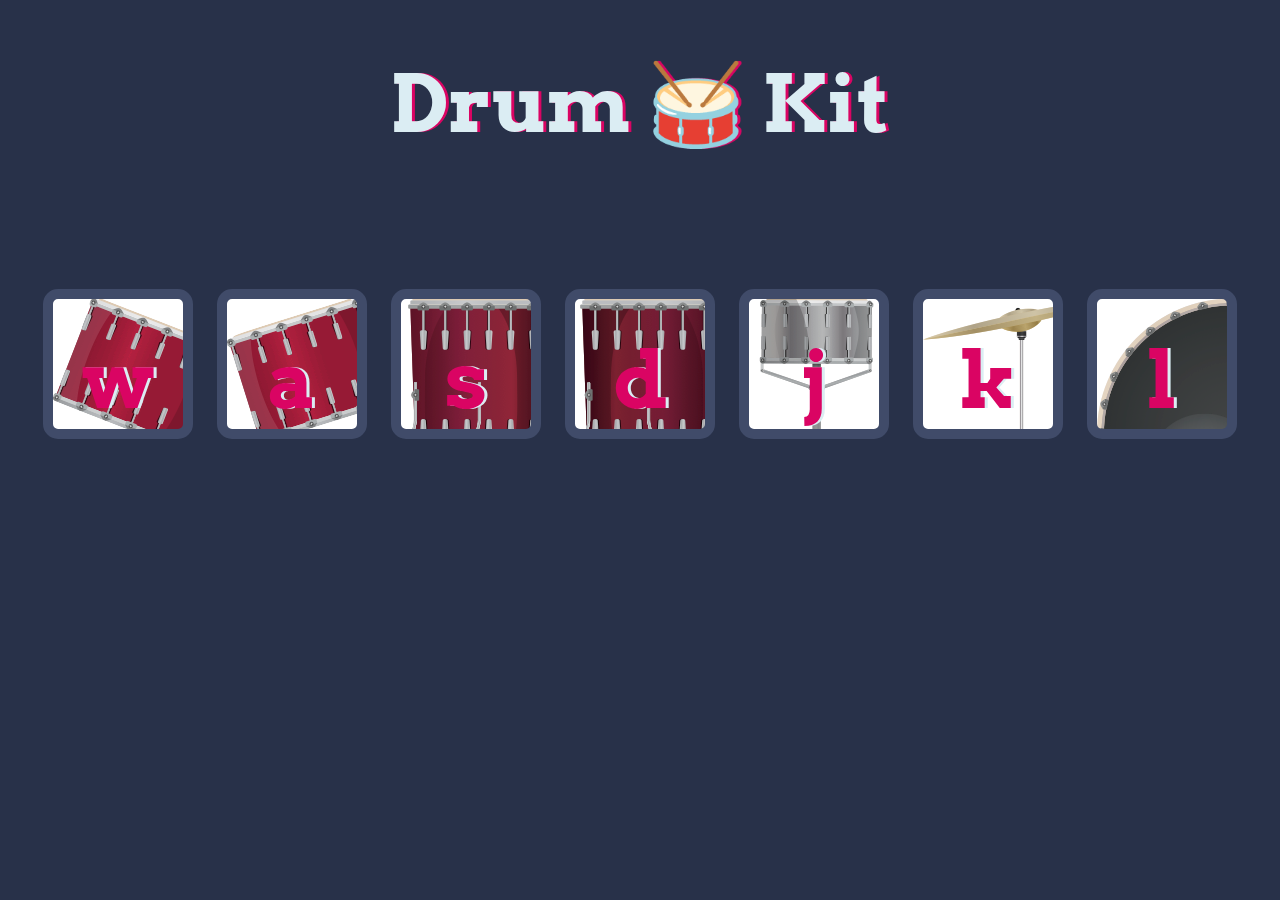
<file: Drum Kit/index.html>
<!DOCTYPE html>
<html lang="en" dir="ltr">

<head>
  <meta charset="utf-8">
  <title>Drum Kit</title>
  <link rel="stylesheet" href="styles.css">
  <link href="https://fonts.googleapis.com/css?family=Arvo" rel="stylesheet">
</head>

<body>

  <h1 id="title">Drum 🥁 Kit</h1>
  <div class="set">
    <button class="w drum">w</button>
    <button class="a drum">a</button>
    <button class="s drum">s</button>
    <button class="d drum">d</button>
    <button class="j drum">j</button>
    <button class="k drum">k</button>
    <button class="l drum">l</button>
  </div>

<script src="index.js" charset="utf-8"></script>
</body>
</html>
</file>
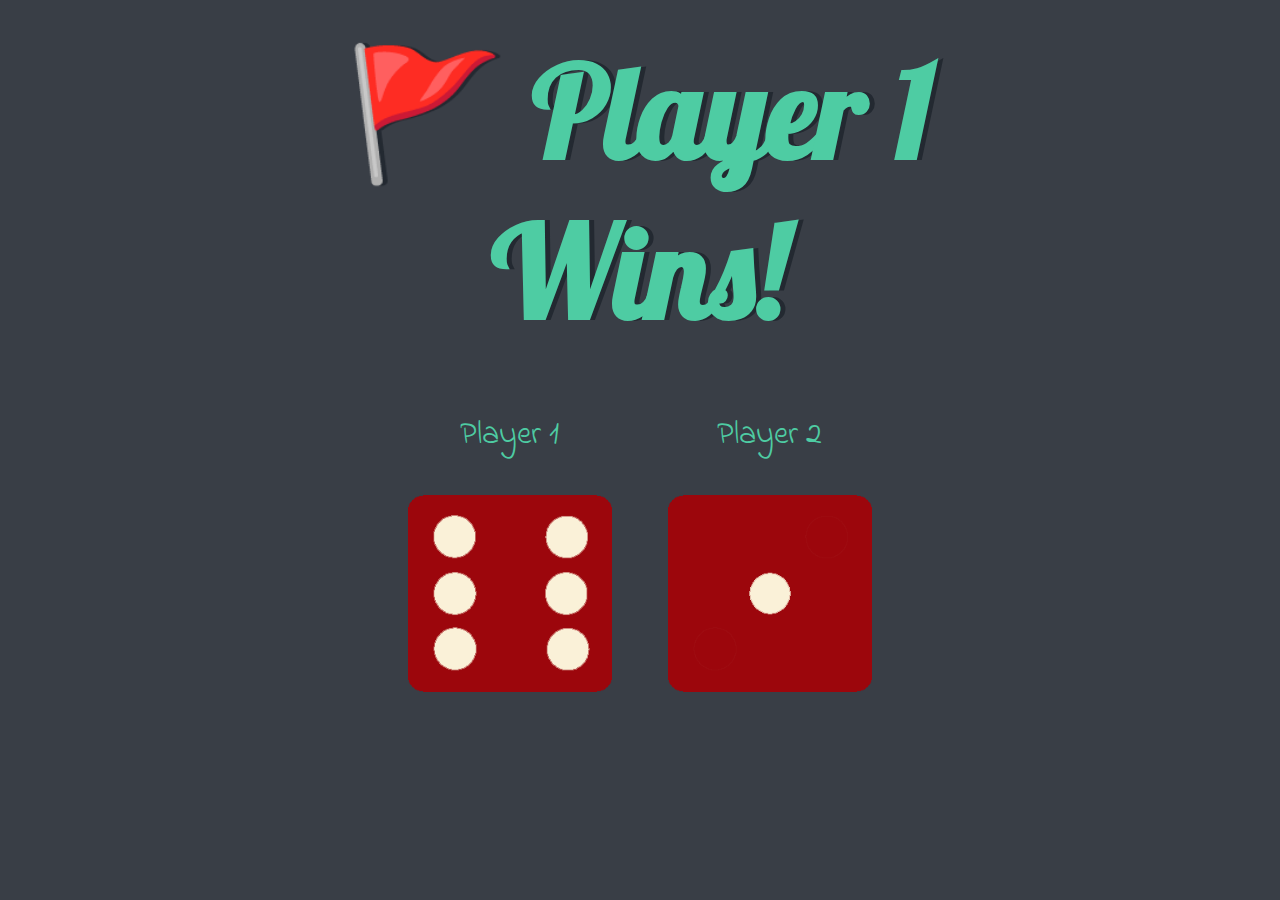
<file: Dicee Challenge - Completed/dicee.html>
<!DOCTYPE html>
<html lang="en" dir="ltr">
  <head>
    <meta charset="utf-8">
    <title>Dicee</title>
    <link rel="stylesheet" href="styles.css">
    <link href="https://fonts.googleapis.com/css?family=Indie+Flower|Lobster" rel="stylesheet">

  </head>
  <body>

    <div class="container">
      <h1>Refresh Me</h1>
      
      <div class="dice">
        <p>Player 1</p>
        <img class="img1" src="images/dice6.png">
      </div>

      <div class="dice">
        <p>Player 2</p>
        <img class="img2" src="images/dice6.png">
      </div>

    </div>

    <script src="index.js" charset="utf-8"></script>

      </body>
    </html>
</file>
<file: Drum Kit/styles.css>
body {
  text-align: center;
  background-color: #283149;
}

h1 {
  font-size: 5rem;
  color: #DBEDF3;
  font-family: "Arvo", cursive;
  text-shadow: 3px 0 #DA0463;

}

.w {
  background-image: url("images/tom1.png");
}

.a {
     background-image: url("images/tom2.png");
}

.s {
background-image: url("images/tom3.png");
}

.d {
background-image: url("images/tom4.png");
}

.j {
background-image: url("images/snare.png");
}

.k {
background-image: url("images/crash.png");
}

.l {
background-image: url("images/kick.png");
}

.set {
  margin: 10% auto;
}

.game-over {
  background-color: red;
  opacity: 0.8;
}

.pressed {
  box-shadow: 0 3px 4px 0 #DBEDF3;
  opacity: 0.5;
}

.red {
  color: red;
}

.drum {
  outline: none;
  border: 10px solid #404B69;
  font-size: 5rem;
  font-family: 'Arvo', cursive;
  line-height: 2;
  font-weight: 900;
  color: #DA0463;
  text-shadow: 3px 0 #DBEDF3;
  border-radius: 15px;
  display: inline-block;
  width: 150px;
  height: 150px;
  text-align: center;
  margin: 10px;
  background-color: white;
}
</file>
<file: Dicee Challenge - Completed/styles.css>
.container {
  width: 70%;
  margin: auto;
  text-align: center;
}

.dice {
  text-align: center;
  display: inline-block;

}

body {
  background-color: #393E46;
}

h1 {
  margin: 30px;
  font-family: 'Lobster', cursive;
  text-shadow: 5px 0 #232931;
  font-size: 8rem;
  color: #4ECCA3;
}

p {
  font-size: 2rem;
  color: #4ECCA3;
  font-family: 'Indie Flower', cursive;
}

img {
  width: 80%;
}
</file>
